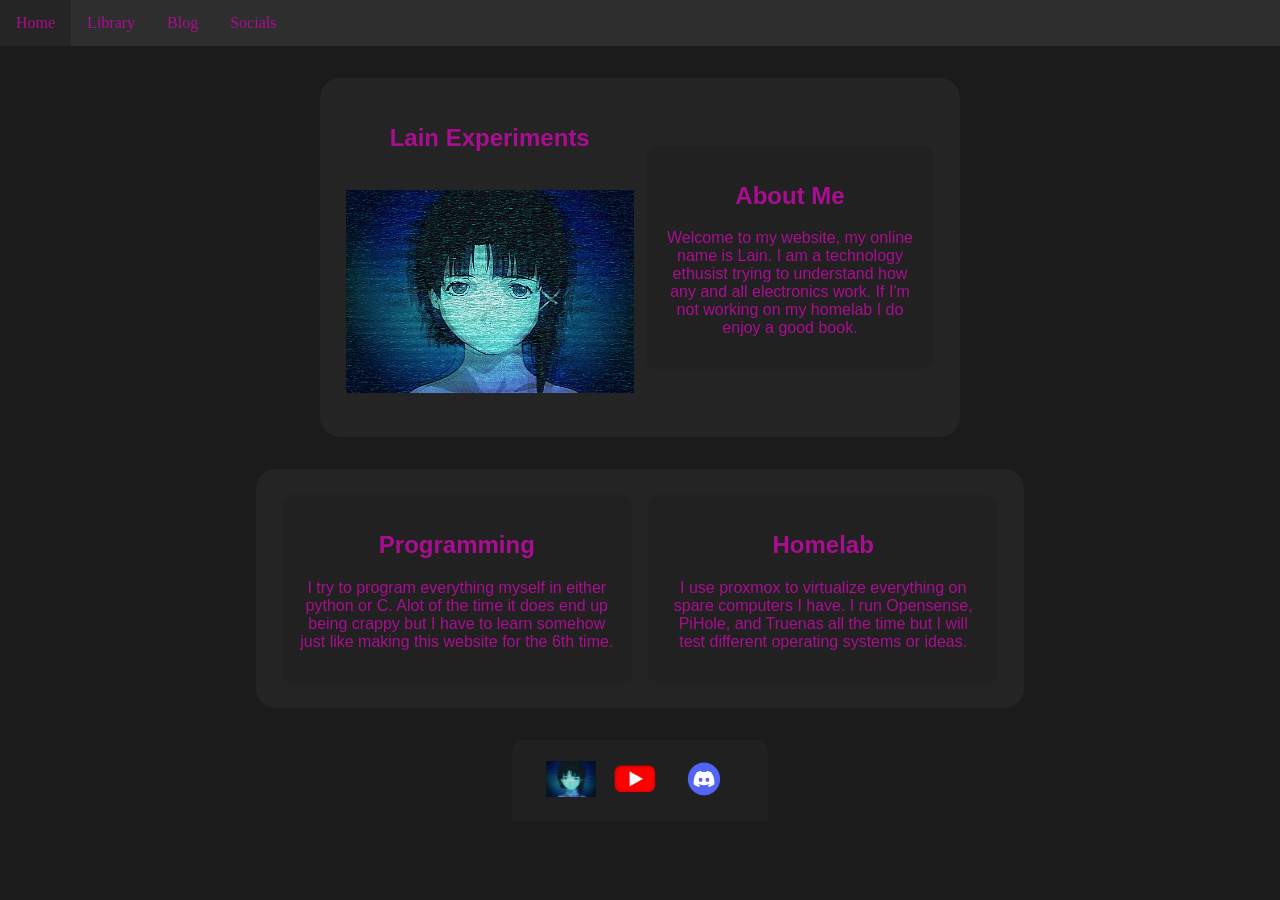
<file: index.html>
<!DOCTYPE html>
<html lang="en">
<head>
    <meta charset="utf-8">
    <meta name="viewport" content="width=device-width, initial-scale=1">
    <meta name="description" content="Lain Experiments - technology, programming, and homelab projects">
    <title>Home - Lain Experiments</title>
    <link rel="stylesheet" href="style.css">
</head>

<body>

    <nav>
        <ul class="nav">
            <li><a class="active" href="#home">Home</a></li>
            <li><a href="library/library.html">Library</a></li>
            <li><a href="blogs/blogs.html">Blog</a></li>
            <li><a href="socials/socials.html">Socials</a></li>
        </ul>
    </nav>

    <main>
        <section id="container">

            <div id="about-img">
                <h1>Lain Experiments</h1>
                <img
                    src="assets/blue-lain.gif"
                    alt="Lain Experiments"
                    width="300"
                    height="250"
                >
            </div>

            <div id="about-content">
                <h2>About Me</h2>
                <p>
                    Welcome to my website, my online name is Lain.
                    I am a technology ethusist trying to understand
                    how any and all electronics work. If I'm not
                    working on my homelab I do enjoy a good book.
                </p>
            </div>

        </section>

        <section id="abt">

            <div id="abt-code">
                <h2>Programming</h2>
                <p>
                    I try to program everything myself in either
                    python or C. Alot of the time it does end up
                    being crappy but I have to learn somehow just
                    like making this website for the 6th time.
                </p>
            </div>

            <div id="abt-lab">
                <h2>Homelab</h2>
                <p>
                    I use proxmox to virtualize everything on spare
                    computers I have. I run Opensense, PiHole, and
                    Truenas all the time but I will test different
                    operating systems or ideas.
                </p>
            </div>

        </section>
    </main>

    <footer>
        <a href="#" aria-label="Home">
            <img
                src="assets/blue-lain.gif"
                alt="Home"
                width="50"
                height="50"
            >
        </a>

        <a
            href="https://www.youtube.com/@Lain-Experiments"
            aria-label="YouTube"
        >
            <img
                src="assets/youtube.png"
                alt="YouTube"
                width="50"
                height="50"
            >
        </a>

        <a
            href="https://discord.gg/dq2VpD9Ut2"
            aria-label="Discord"
        >
            <img
                src="assets/Discord.png"
                alt="Discord"
                width="60"
                height="50"
            >
        </a>
    </footer>

</body>
</html>
</file>
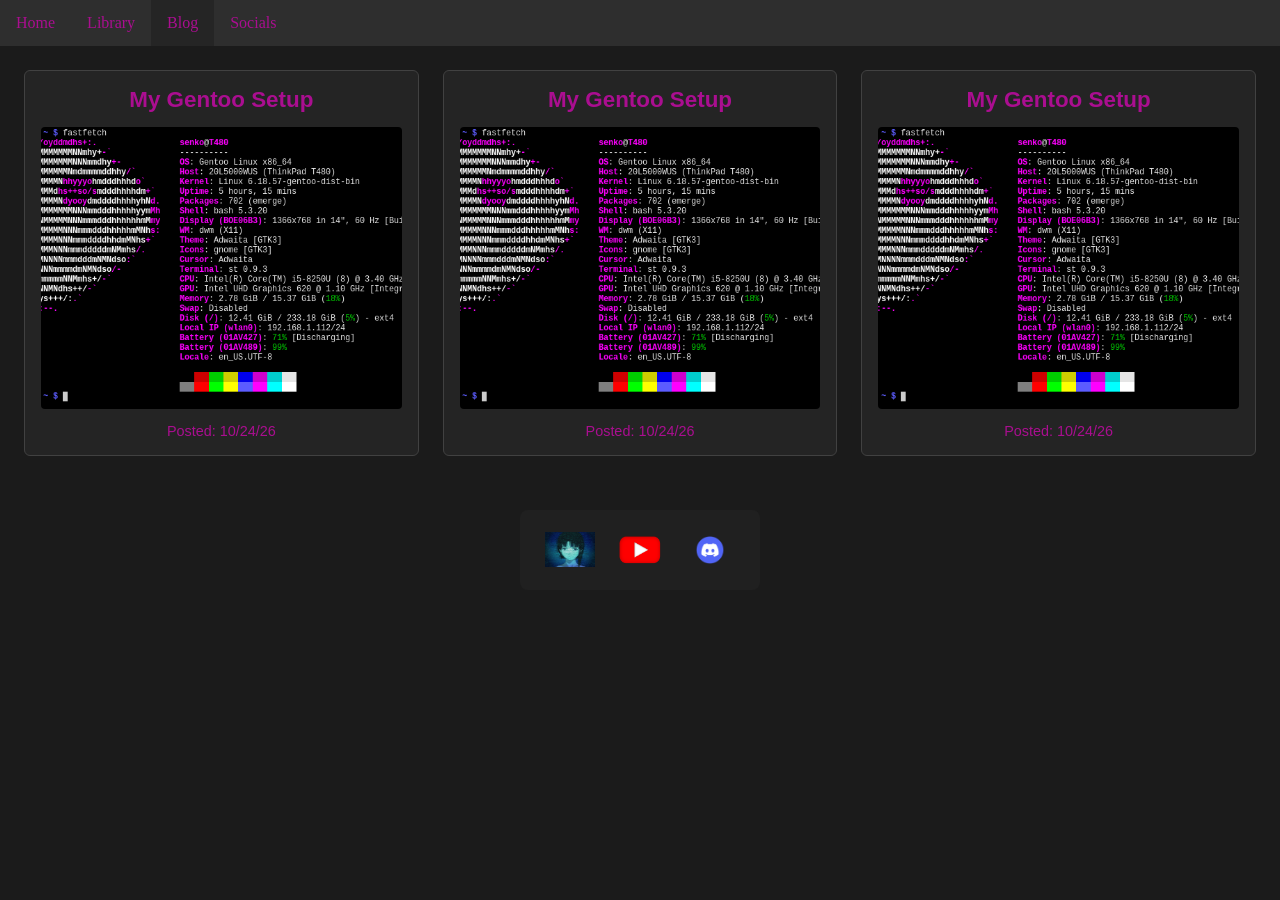
<file: blogs/blogs.html>
<!DOCTYPE html>
<html lang="en">
<head>
    <meta charset="utf-8">
    <meta name="viewport" content="width=device-width, initial-scale=1">
    <meta name="description" content="Blog posts and projects">
    <title>Blogs</title>
    <link rel="stylesheet" href="blogs.css">
</head>
<body>

    <nav>
        <ul class="nav">
            <li><a href="../index.html">Home</a></li>
            <li><a href="../library/library.html">Library</a></li>
            <li><a class="active" href="#">Blog</a></li>
            <li><a href="../socials/socials.html">Socials</a></li>
        </ul>
    </nav>

    <main id="container">

        <article class="container-media">
            <a href="My-Gentoo-Setup/gentoo-setup.html">
                <h2>My Gentoo Setup</h2>
                <img src="../assets/fastfetch.png"
                     alt="Gentoo Linux desktop setup">
                <p>Posted: 10/24/26</p>
            </a>
        </article>

        <article class="container-media">
            <a href="My-Gentoo-Setup/gentoo-setup.html">
                <h2>My Gentoo Setup</h2>
                <img src="../assets/fastfetch.png"
                     alt="Gentoo Linux desktop setup">
                <p>Posted: 10/24/26</p>
            </a>
        </article>

        <article class="container-media">
            <a href="My-Gentoo-Setup/gentoo-setup.html">
                <h2>My Gentoo Setup</h2>
                <img src="../assets/fastfetch.png"
                     alt="Gentoo Linux desktop setup">
                <p>Posted: 10/24/26</p>
            </a>
        </article>

    </main>

    <footer>
        <a href="#" aria-label="Home">
            <img src="../assets/blue-lain.gif" alt="Home">
        </a>

        <a href="https://www.youtube.com/@Lain-Experiments"
           aria-label="YouTube">
            <img src="../assets/youtube.png" alt="YouTube">
        </a>

        <a href="https://discord.gg/dq2VpD9Ut2"
           aria-label="Discord">
            <img src="../assets/Discord.png" alt="Discord">
        </a>
    </footer>

</body>
</html>
</file>
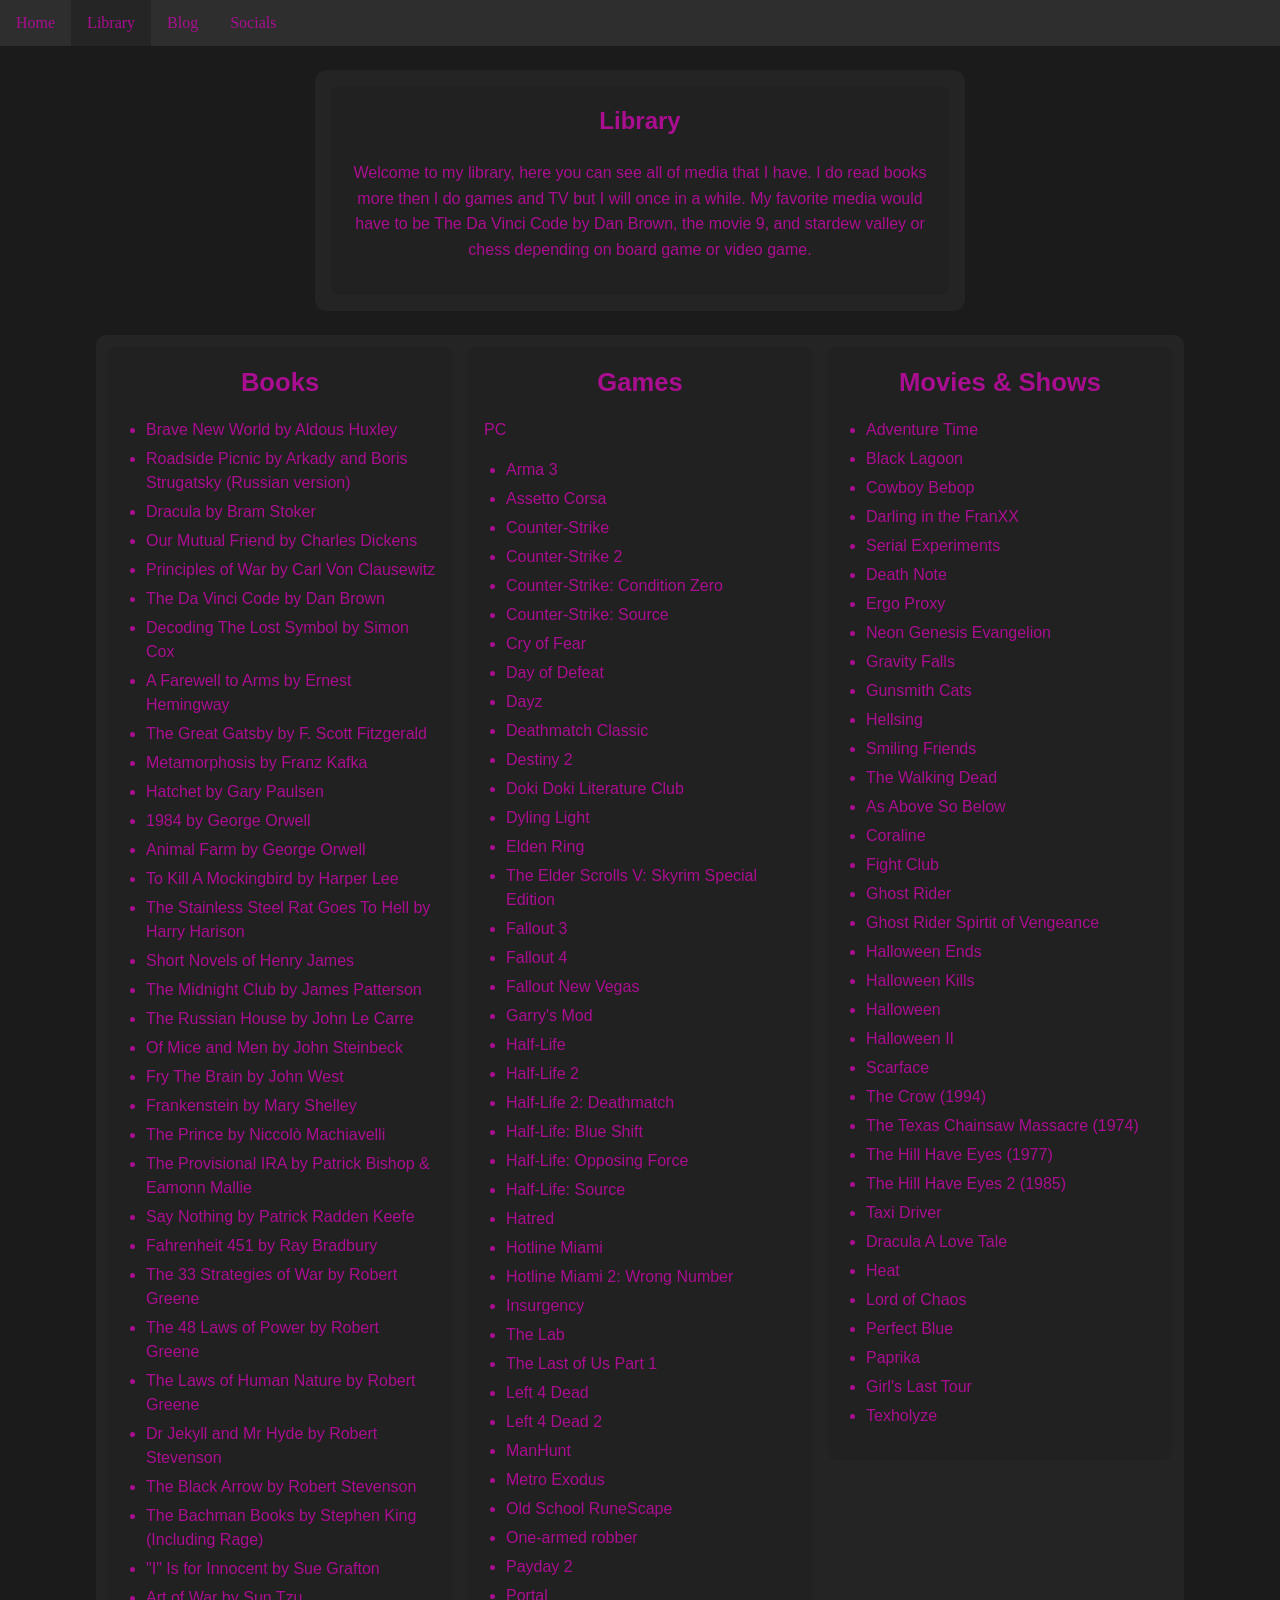
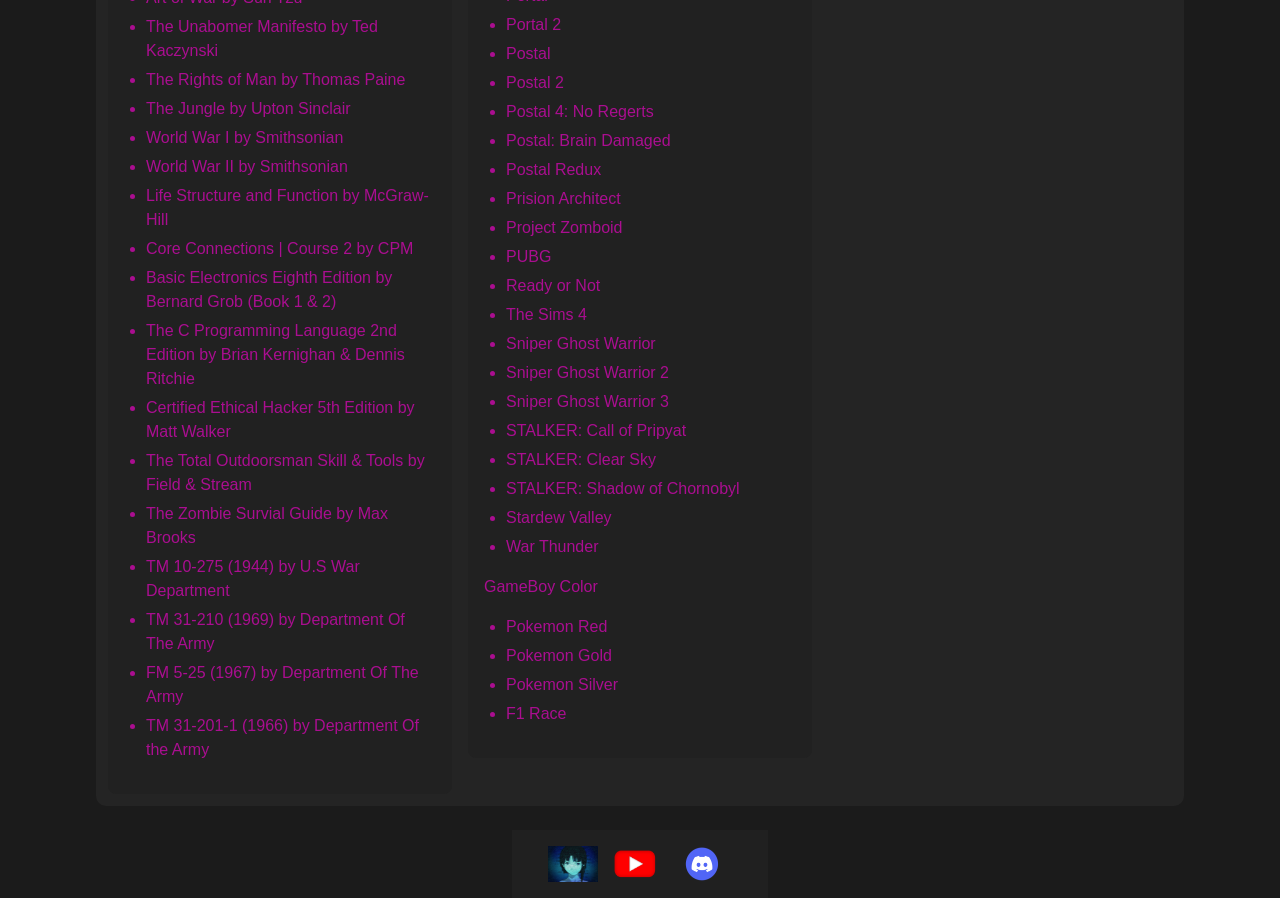
<file: library/library.html>
<!DOCTYPE html>
<html lang="en">
<head>
    <meta charset="utf-8">
    <title>Library</title>
    <meta name="description" content="My personal library of books, games, movies, and shows.">
    <meta name="viewport" content="width=device-width, initial-scale=1">
    <link rel="stylesheet" href="library.css">
</head>

<body>

    <ul class="nav">
        <li><a href="../index.html">Home</a></li>
        <li><a class="active" href="#">Library</a></li>
        <li><a href="../blogs/blogs.html">Blog</a></li>
        <li><a href="../socials/socials.html">Socials</a></li>
    </ul>

    <div id="container">
        <div id="about-content">
            <h2>Library</h2>
            <p>
                Welcome to my library, here you can see all of media that I have.
                I do read books more then I do games and TV but I will once in a while.
                My favorite media would have to be The Da Vinci Code by Dan Brown,
                the movie 9, and stardew valley or chess depending on board game or video game.
            </p>
        </div>
    </div>

    <div id="media-container">
        <div id="media">
            <h1>Books</h1>
            <ul>
                <li>Brave New World by Aldous Huxley</li>
                <li>Roadside Picnic by Arkady and Boris Strugatsky (Russian version)</li>
                <li>Dracula by Bram Stoker</li>
                <li>Our Mutual Friend by Charles Dickens</li>
                <li>Principles of War by Carl Von Clausewitz</li>
                <li>The Da Vinci Code by Dan Brown</li>
                <li>Decoding The Lost Symbol by Simon Cox</li>
                <li>A Farewell to Arms by Ernest Hemingway</li>
                <li>The Great Gatsby by F. Scott Fitzgerald</li>
                <li>Metamorphosis by Franz Kafka</li>
                <li>Hatchet by Gary Paulsen</li>
                <li>1984 by George Orwell</li>
                <li>Animal Farm by George Orwell</li>
                <li>To Kill A Mockingbird by Harper Lee</li>
                <li>The Stainless Steel Rat Goes To Hell by Harry Harison</li>
                <li>Short Novels of Henry James</li>
                <li>The Midnight Club by James Patterson</li>
                <li>The Russian House by John Le Carre</li>
                <li>Of Mice and Men by John Steinbeck</li>
                <li>Fry The Brain by John West</li>
                <li>Frankenstein by Mary Shelley</li>
                <li>The Prince by Niccolò Machiavelli</li>
                <li>The Provisional IRA by Patrick Bishop &amp; Eamonn Mallie</li>
                <li>Say Nothing by Patrick Radden Keefe</li>
                <li>Fahrenheit 451 by Ray Bradbury</li>
                <li>The 33 Strategies of War by Robert Greene</li>
                <li>The 48 Laws of Power by Robert Greene</li>
                <li>The Laws of Human Nature by Robert Greene</li>
                <li>Dr Jekyll and Mr Hyde by Robert Stevenson</li>
                <li>The Black Arrow by Robert Stevenson</li>
                <li>The Bachman Books by Stephen King (Including Rage)</li>
                <li>"I" Is for Innocent by Sue Grafton</li>
                <li>Art of War by Sun Tzu</li>
                <li>The Unabomer Manifesto by Ted Kaczynski</li>
                <li>The Rights of Man by Thomas Paine</li>
                <li>The Jungle by Upton Sinclair</li>
                <li>World War I by Smithsonian</li>
                <li>World War II by Smithsonian</li>
                <li>Life Structure and Function by McGraw-Hill</li>
                <li>Core Connections | Course 2 by CPM</li>
                <li>Basic Electronics Eighth Edition by Bernard Grob (Book 1 &amp; 2)</li>
                <li>The C Programming Language 2nd Edition by Brian Kernighan &amp; Dennis Ritchie</li>
                <li>Certified Ethical Hacker 5th Edition by Matt Walker</li>
                <li>The Total Outdoorsman Skill &amp; Tools by Field &amp; Stream</li>
                <li>The Zombie Survial Guide by Max Brooks</li>
                <li>TM 10-275 (1944) by U.S War Department</li>
                <li>TM 31-210 (1969) by Department Of The Army</li>
                <li>FM 5-25 (1967) by Department Of The Army</li>
                <li>TM 31-201-1 (1966) by Department Of the Army</li>
            </ul>
        </div>

        <div id="media">
            <h1>Games</h1>
            <p>PC</p>
            <ul>
                <li>Arma 3</li>
                <li>Assetto Corsa</li>
                <li>Counter-Strike</li>
                <li>Counter-Strike 2</li>
                <li>Counter-Strike: Condition Zero</li>
                <li>Counter-Strike: Source</li>
                <li>Cry of Fear</li>
                <li>Day of Defeat</li>
                <li>Dayz</li>
                <li>Deathmatch Classic</li>
                <li>Destiny 2</li>
                <li>Doki Doki Literature Club</li>
                <li>Dyling Light</li>
                <li>Elden Ring</li>
                <li>The Elder Scrolls V: Skyrim Special Edition</li>
                <li>Fallout 3</li>
                <li>Fallout 4</li>
                <li>Fallout New Vegas</li>
                <li>Garry's Mod</li>
                <li>Half-Life</li>
                <li>Half-Life 2</li>
                <li>Half-Life 2: Deathmatch</li>
                <li>Half-Life: Blue Shift</li>
                <li>Half-Life: Opposing Force</li>
                <li>Half-Life: Source</li>
                <li>Hatred</li>
                <li>Hotline Miami</li>
                <li>Hotline Miami 2: Wrong Number</li>
                <li>Insurgency</li>
                <li>The Lab</li>
                <li>The Last of Us Part 1</li>
                <li>Left 4 Dead</li>
                <li>Left 4 Dead 2</li>
                <li>ManHunt</li>
                <li>Metro Exodus</li>
                <li>Old School RuneScape</li>
                <li>One-armed robber</li>
                <li>Payday 2</li>
                <li>Portal</li>
                <li>Portal 2</li>
                <li>Postal</li>
                <li>Postal 2</li>
                <li>Postal 4: No Regerts</li>
                <li>Postal: Brain Damaged</li>
                <li>Postal Redux</li>
                <li>Prision Architect</li>
                <li>Project Zomboid</li>
                <li>PUBG</li>
                <li>Ready or Not</li>
                <li>The Sims 4</li>
                <li>Sniper Ghost Warrior</li>
                <li>Sniper Ghost Warrior 2</li>
                <li>Sniper Ghost Warrior 3</li>
                <li>STALKER: Call of Pripyat</li>
                <li>STALKER: Clear Sky</li>
                <li>STALKER: Shadow of Chornobyl</li>
                <li>Stardew Valley</li>
                <li>War Thunder</li>
            </ul>

            <p>GameBoy Color</p>
            <ul>
                <li>Pokemon Red</li>
                <li>Pokemon Gold</li>
                <li>Pokemon Silver</li>
                <li>F1 Race</li>
            </ul>
        </div>

        <div id="media">
            <h1>Movies &amp; Shows</h1>
            <ul>
                <li>Adventure Time</li>
                <li>Black Lagoon</li>
                <li>Cowboy Bebop</li>
                <li>Darling in the FranXX</li>
                <li>Serial Experiments</li>
                <li>Death Note</li>
                <li>Ergo Proxy</li>
                <li>Neon Genesis Evangelion</li>
                <li>Gravity Falls</li>
                <li>Gunsmith Cats</li>
                <li>Hellsing</li>
                <li>Smiling Friends</li>
                <li>The Walking Dead</li>
                <li>As Above So Below</li>
                <li>Coraline</li>
                <li>Fight Club</li>
                <li>Ghost Rider</li>
                <li>Ghost Rider Spirtit of Vengeance</li>
                <li>Halloween Ends</li>
                <li>Halloween Kills</li>
                <li>Halloween</li>
                <li>Halloween II</li>
                <li>Scarface</li>
                <li>The Crow (1994)</li>
                <li>The Texas Chainsaw Massacre (1974)</li>
                <li>The Hill Have Eyes (1977)</li>
                <li>The Hill Have Eyes 2 (1985)</li>
                <li>Taxi Driver</li>
                <li>Dracula A Love Tale</li>
                <li>Heat</li>
                <li>Lord of Chaos</li>
                <li>Perfect Blue</li>
                <li>Paprika</li>
                <li>Girl's Last Tour</li>
                <li>Texholyze</li>
            </ul>
        </div>

    </div>

    <footer>
        <a href="#">
            <img src="../assets/blue-lain.gif" width="50" height="50" alt="Home">
        </a>

        <a href="https://www.youtube.com/@Lain-Experiments">
            <img src="../assets/youtube.png" width="50" height="50" alt="YouTube">
        </a>

        <a href="https://discord.gg/dq2VpD9Ut2">
            <img src="../assets/Discord.png" width="60" height="50" alt="Discord">
        </a>
    </footer>

</body>
</html>
</file>
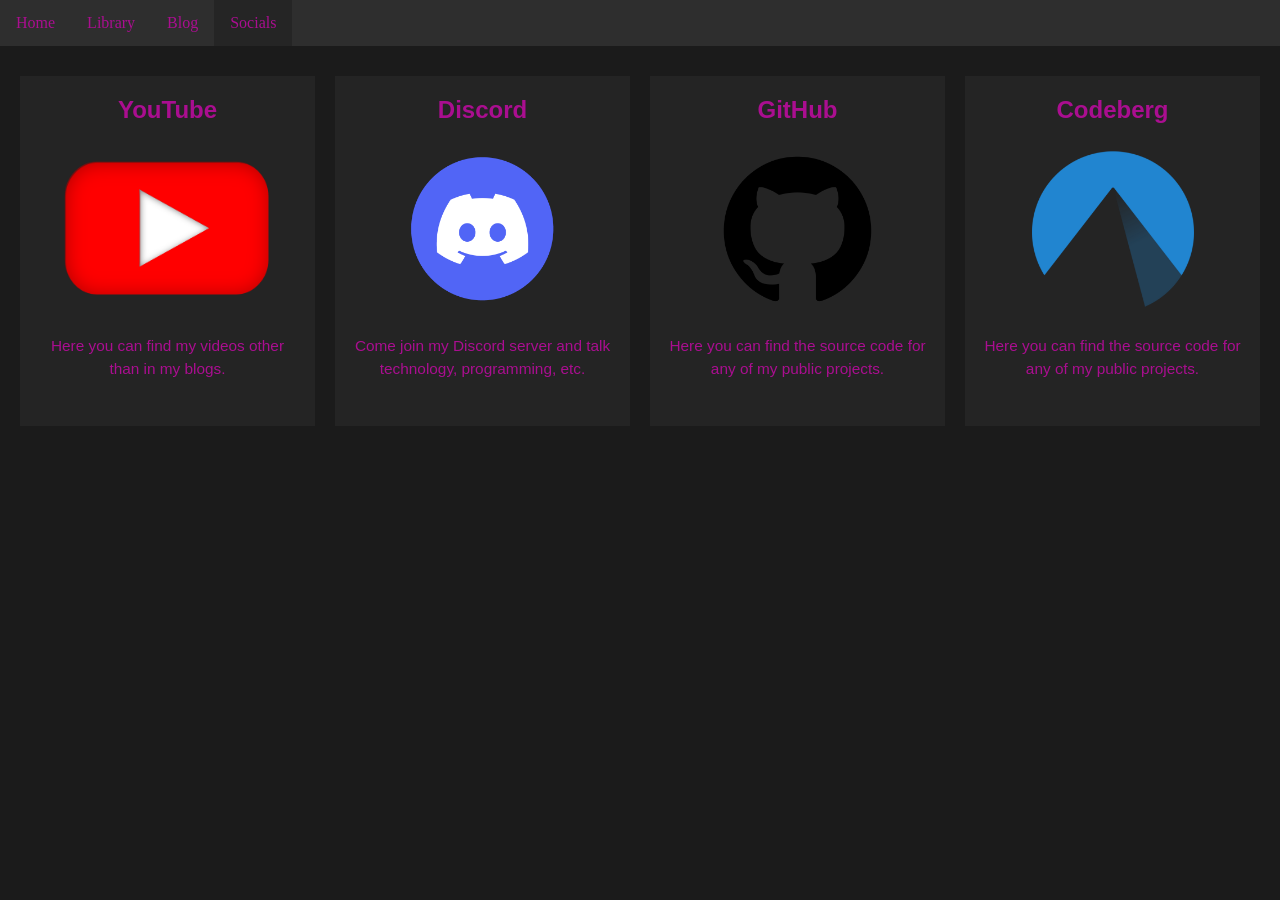
<file: socials/socials.html>
<!DOCTYPE html>
<html lang="en">
<head>
    <meta charset="utf-8">
    <meta name="viewport" content="width=device-width, initial-scale=1">

    <title>Socials</title>
    <meta
        name="description"
        content="Find my social media profiles and projects."
    >

    <link rel="stylesheet" href="socials.css">
</head>
<body>
    <nav>
        <ul class="nav">
            <li><a href="../index.html">Home</a></li>
            <li><a href="../library/library.html">Library</a></li>
            <li><a href="../blogs/blogs.html">Blog</a></li>
            <li><a class="active" href="#">Socials</a></li>
        </ul>
    </nav>
    
    <main id="container">

        <div class="container-media">
            <h2>YouTube</h2>
            <a href="https://www.youtube.com/@Lain-Experiments">
                <img
                    src="../assets/youtube.png"
                    alt="YouTube"
                    width="250"
                    height="180"
                >
            </a>
            <p>
                Here you can find my videos other than in my blogs.
            </p>
        </div>

        <div class="container-media">
            <h2>Discord</h2>
            <a href="https://discord.gg/dq2VpD9Ut2">
                <img
                    src="../assets/Discord.png"
                    alt="Discord"
                    width="300"
                    height="180"
                >
            </a>
            <p>
                Come join my Discord server and talk technology,
                programming, etc.
            </p>
        </div>

        <div class="container-media">
            <h2>GitHub</h2>
            <a href="https://github.com/Lains-Experiments">
                <img
                    src="../assets/Github.png"
                    alt="GitHub"
                    width="300"
                    height="180"
                >
            </a>
            <p>
                Here you can find the source code for any of my
                public projects.
            </p>
        </div>

        <div class="container-media">
            <h2>Codeberg</h2>
            <a href="https://codeberg.org/Lains-Experiments">
                <img
                    src="../assets/codeberg.png"
                    alt="Codeberg"
                    width="250"
                    height="180"
                >
            </a>
            <p>
                Here you can find the source code for any of my
                public projects.
            </p>
        </div>

    </main>

</body>
</html>
</file>
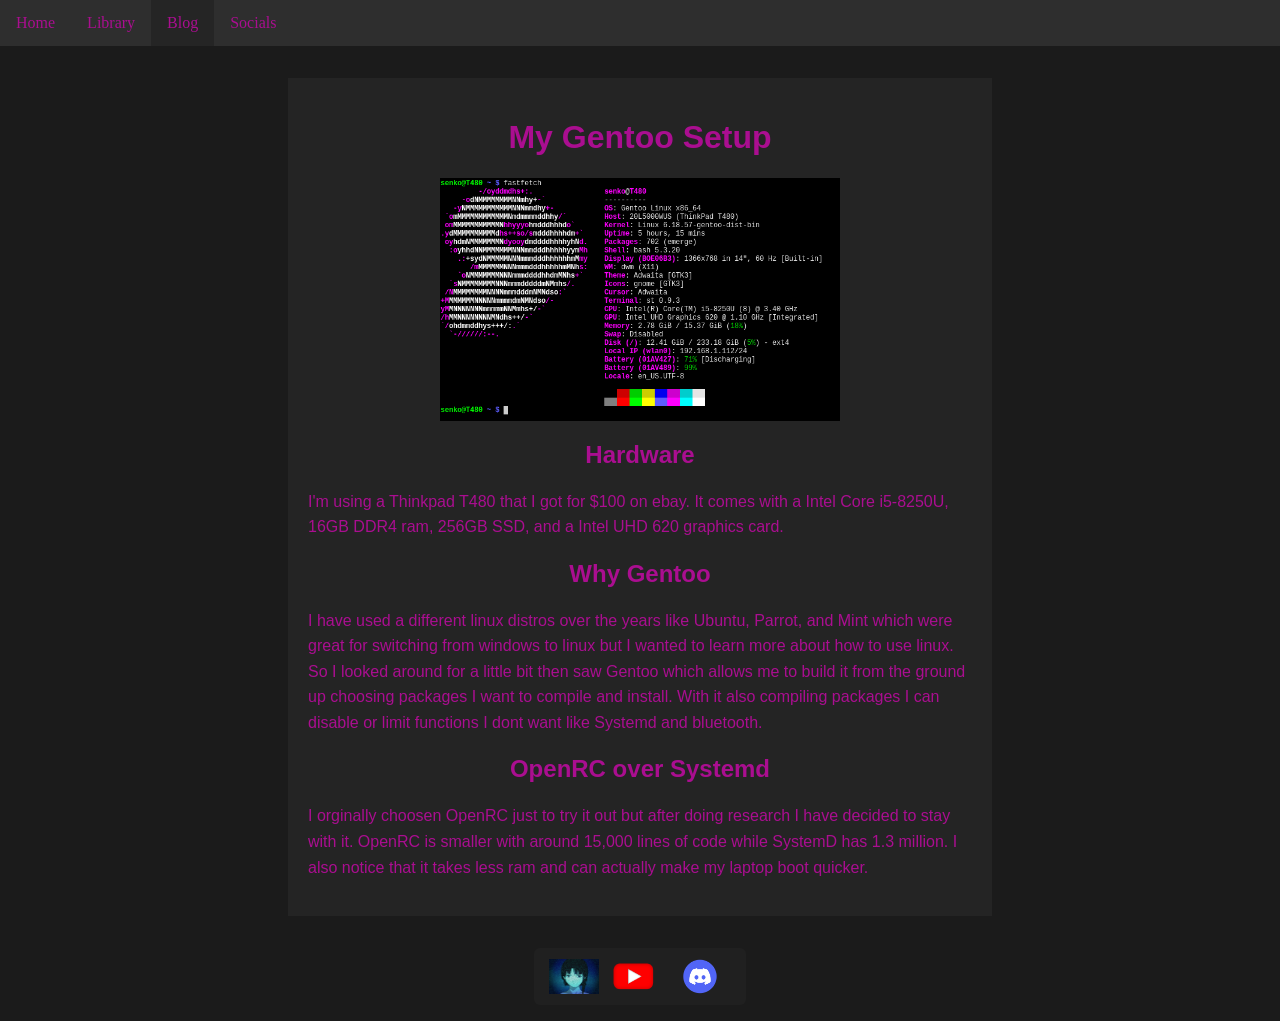
<file: blogs/My-Gentoo-Setup/gentoo-setup.html>
<!DOCTYPE html>
<html lang="en">
<head>
    <meta charset="utf-8">
    <meta name="viewport" content="width=device-width, initial-scale=1">
    <title>Blogs</title>
    <meta name="description" content="My Gentoo Linux setup, hardware, and configuration.">
    <link rel="stylesheet" href="gentoo-setup.css">
</head>

<body>

    <nav>
        <ul class="nav">
            <li><a href="../../index.html">Home</a></li>
            <li><a href="../../library/library.html">Library</a></li>
            <li><a class="active" href="../blogs.html">Blog</a></li>
            <li><a href="../../socials/socials.html">Socials</a></li>
        </ul>
    </nav>

    <main id="container">
        <h1>My Gentoo Setup</h1>

        <img
            src="../../assets/fastfetch.png"
            alt="Fastfetch system information from my Gentoo setup"
            width="400"
            height="300"
        >

        <h2>Hardware</h2>
        <p>
            I'm using a Thinkpad T480 that I got for $100 on ebay.
            It comes with a Intel Core i5-8250U, 16GB DDR4 ram,
            256GB SSD, and a Intel UHD 620 graphics card.
        </p>

        <h2>Why Gentoo</h2>
        <p>
            I have used a different linux distros over the years like
            Ubuntu, Parrot, and Mint which were great for switching
            from windows to linux but I wanted to learn more about
            how to use linux. So I looked around for a little bit
            then saw Gentoo which allows me to build it from the
            ground up choosing packages I want to compile and install.
            With it also compiling packages I can disable or limit
            functions I dont want like Systemd and bluetooth.
        </p>

        <h2>OpenRC over Systemd</h2>
        <p>
            I orginally choosen OpenRC just to try it out but after
            doing research I have decided to stay with it. OpenRC is
            smaller with around 15,000 lines of code while SystemD
            has 1.3 million. I also notice that it takes less ram
            and can actually make my laptop boot quicker.
        </p>
    </main>

    <footer>
        <a href="#">
            <img
                src="../../assets/blue-lain.gif"
                alt="Lain"
                width="50"
                height="50"
            >
        </a>

        <a href="https://www.youtube.com/@Lain-Experiments">
            <img
                src="../../assets/youtube.png"
                alt="YouTube"
                width="50"
                height="50"
            >
        </a>

        <a href="https://discord.gg/dq2VpD9Ut2">
            <img
                src="../../assets/Discord.png"
                alt="Discord"
                width="60"
                height="50"
            >
        </a>
    </footer>

</body>
</html>
</file>
<file: style.css>
* {
    box-sizing: border-box;
}

html {
    width: 100%;
    min-height: 100%;
}

body {
    margin: 0;
    padding: 0;
    width: 100%;
    min-height: 100vh;
    background-color: rgb(27, 27, 27);
    color: rgb(170, 14, 144);
    font-family: Arial, sans-serif;
    overflow-wrap: break-word;
}

ul.nav {
    list-style-type: none;
    margin: 0;
    padding: 0;
    width: 100%;
    display: flex;
    flex-wrap: wrap;
    align-items: center;
    background-color: #2e2e2e;
}

ul.nav li {
    flex: 0 0 auto;
}

ul.nav li a {
    font-family: fantasy;
    display: block;
    color: rgb(170, 14, 144);
    text-align: center;
    padding: 14px 16px;
    text-decoration: none;
}

ul.nav li a:hover:not(.active) {
    background-color: #111;
}

ul.nav li a.active {
    background-color: #252525;
}

ul.nav li.right {
    margin-left: auto;
}

#container {
    width: 50%;
    max-width: 1000px;
    margin: 2rem auto;
    padding: 2%;
    border-radius: 20px;
    background-color: rgb(36, 36, 36);
    display: flex;
    align-items: center;
    justify-content: center;
    gap: 2%;
    text-align: center;
}

#about-img {
    flex: 1 1 50%;
    min-width: 0;
    text-align: center;
}

#about-img img {
    display: block;
    width: 100%;
    max-width: 300px;
    height: auto;
    aspect-ratio: 6 / 5;
    object-fit: contain;
    margin: 0 auto;
}

#about-content {
    flex: 1 1 50%;
    min-width: 0;
    margin: 0;
    padding: 1rem;
    background-color: rgb(33, 33, 33);
    border-radius: 10px;
}

#abt {
    width: 60%;
    max-width: 1000px;
    margin: 2rem auto;
    padding: 2%;
    border-radius: 20px;
    background-color: rgb(36, 36, 36);
    display: flex;
    align-items: stretch;
    justify-content: center;
    gap: 1rem;
    text-align: center;
}

#abt-code, #abt-lab {
    flex: 1 1 50%;
    min-width: 0;
    margin: 0;
    padding: 1rem;
    background-color: rgb(33, 33, 33);
    border-radius: 10px;
}

footer {
    width: 20%;
    max-width: 1000px;
    margin: 2rem auto 0;
    padding: 1rem;
    background-color: rgb(32, 32, 32);
    color: rgb(170, 14, 144);
    text-align: center;
    border-radius: 10px 10px 0 0;
}

footer a {
    display: inline-block;
    margin: 5px;
    vertical-align: middle;
}

footer img {
    display: inline-block;
    max-width: 100%;
    height: auto;
    object-fit: contain;
}

@media screen and (max-width: 768px) {
    #container,
    #abt {
        width: 94%;
        padding: 3%;
    }

    #about-content,
    #abt-code,
    #abt-lab {
        padding: 0.75rem;
    }

    ul.nav li a {
        padding: 12px;
    }
}

@media screen and (max-width: 600px) {
    ul.nav {
        justify-content: center;
    }

    ul.nav li {
        flex: 1 1 auto;
    }

    ul.nav li a {
        padding: 12px 8px;
        font-size: 0.95rem;
    }

    #container,
    #abt {
        width: 92%;
        margin: 1.25rem auto;
        padding: 1rem;
        flex-direction: column;
        gap: 1rem;
    }

    #about-img,
    #about-content,
    #abt-code,
    #abt-lab {
        width: 100%;
        flex: 1 1 auto;
        margin: 0;
    }

    #about-img img {
        max-width: 100%;
    }

    #about-content,
    #abt-code,
    #abt-lab {
        padding: 1rem;
    }

    footer {
        width: 92%;
        margin: 1.25rem auto 0;
    }

    footer img {
        max-width: 60px;
    }
}

@media screen and (max-width: 360px) {
    ul.nav li a {
        padding: 10px 5px;
        font-size: 0.85rem;
    }

    #container,
    #abt {
        width: 96%;
        padding: 0.75rem;
    }

    h1 {
        font-size: 1.6rem;
    }

    h2 {
        font-size: 1.25rem;
    }

    p {
        font-size: 0.9rem;
        line-height: 1.5;
    }
}
</file>
<file: blogs/blogs.css>
* {
    box-sizing: border-box;
}

html {
    min-height: 100%;
}

body {
    margin: 0;
    min-height: 100vh;
    display: flex;
    flex-direction: column;
    background-color: rgb(27, 27, 27);
    color: rgb(170, 14, 144);
    font-family: Arial, sans-serif;
}

.nav {
    display: flex;
    flex-wrap: wrap;
    list-style: none;
    margin: 0;
    padding: 0;
    background-color: #2e2e2e;
}

.nav li {
    flex: 0 0 auto;
}

.nav li a {
    display: block;
    padding: 14px 16px;
    font-family: fantasy;
    color: rgb(170, 14, 144);
    text-align: center;
    text-decoration: none;
}

.nav li a:hover:not(.active) {
    background-color: #111;
}

.nav li a.active {
    background-color: #252525;
}

#container {
    display: grid;
    grid-template-columns:
        repeat(auto-fit, minmax(min(100%, 260px), 1fr));
    gap: 24px;
    width: 100%;
    max-width: 1400px;
    margin: 0 auto;
    padding: 24px;
    align-content: start;
}

.container-media {
    min-width: 0;
    width: 100%;
    height: 100%;
    overflow: hidden;
    background-color: rgb(36, 36, 36);
    border: 1px solid #414141;
    border-radius: 6px;
    text-align: center;
    transition: background-color 0.2s ease;
}

.container-media:hover {
    background-color: rgb(45, 45, 45);
}

.container-media a {
    display: flex;
    flex-direction: column;
    height: 100%;
    padding: 16px;

    color: rgb(170, 14, 144);
    text-decoration: none;
}

.container-media h2 {
    margin: 0 0 14px;
    font-size: clamp(1.1rem, 2vw, 1.4rem);
    overflow-wrap: anywhere;
}

.container-media img {
    display: block;
    width: 100%;
    aspect-ratio: 320 / 250;
    height: auto;
    object-fit: cover;
    border-radius: 4px;
}

.container-media p {
    margin: auto 0 0;
    padding-top: 14px;
    font-size: 0.9rem;
}

footer {
    display: flex;
    flex-wrap: wrap;
    justify-content: center;
    align-items: center;
    gap: 20px;
    width: fit-content;
    max-width: calc(100% - 32px);
    margin: 30px auto 20px;
    padding: 15px 25px;
    background-color: rgb(32, 32, 32);
    border-radius: 8px;
}

footer a {
    display: flex;
    justify-content: center;
    align-items: center;
}

footer img {
    display: block;
    width: 50px;
    height: 50px;
    object-fit: contain;
}

@media (max-width: 600px) {
    .nav li {
        flex: 1 1 50%;
    }

    .nav li a {
        padding: 12px 8px;
    }

    #container {
        grid-template-columns:
            repeat(auto-fit, minmax(min(100%, 220px), 1fr));
        gap: 16px;
        padding: 16px;
    }
}

@media (max-width: 350px) {
    #container {
        grid-template-columns: minmax(0, 1fr);
        padding: 12px;
        gap: 12px;
    }

    .container-media a {
        padding: 12px;
    }
}
</file>
<file: library/library.css>
* {
    box-sizing: border-box;
}

html {
    width: 100%;
    min-height: 100%;
}

body {
    margin: 0;
    padding: 0;
    width: 100%;
    min-height: 100vh;
    background-color: rgb(27, 27, 27);
    color: rgb(170, 14, 144);
    font-family: Arial, sans-serif;
    overflow-wrap: break-word;
}

ul.nav {
    list-style-type: none;
    margin: 0;
    padding: 0;
    width: 100%;
    display: flex;
    flex-wrap: wrap;
    background-color: #2e2e2e;
}

ul.nav li {
    flex: 0 0 auto;
}

ul.nav li a {
    font-family: fantasy;
    display: block;
    color: rgb(170, 14, 144);
    text-align: center;
    padding: 14px 16px;
    text-decoration: none;
}

ul.nav li a:hover:not(.active) {
    background-color: #111;
}

ul.nav li a.active {
    background-color: #252525;
}

ul.nav li.right {
    margin-left: auto;
}

#container {
    width: 80%;
    max-width: 650px;
    margin: 24px auto;
    padding: 16px;
    border-radius: 12px;
    background-color: rgb(36, 36, 36);
    display: flex;
    justify-content: center;
    text-align: center;
}

#about-content {
    width: 100%;
    margin: 0;
    padding: 16px;
    background-color: rgb(33, 33, 33);
    border-radius: 8px;
    line-height: 1.6;
}

#about-content h2 {
    margin-top: 0;
}

#media-container {
    width: 85%;
    max-width: 1400px;
    margin: 24px auto;
    padding: 12px;
    background-color: rgb(36, 36, 36);
    display: grid;
    grid-template-columns: repeat(3, minmax(0, 1fr));
    gap: 16px;
    align-items: start;
    border-radius: 10px;
}

#media {
    min-width: 0;
    width: 100%;
    margin: 0;
    padding: 16px;
    background-color: rgb(33, 33, 33);
    border-radius: 8px;
    line-height: 1.5;
}

#media h1 {
    margin-top: 0;
    font-size: clamp(1.4rem, 2vw, 2rem);
    text-align: center;
}

#media ul {
    padding-left: 22px;
}

#media li {
    margin-bottom: 5px;
}

footer {
    width: 20%;
    margin: 24px auto 0;
    padding: 16px;
    background-color: rgb(32, 32, 32);
    color: rgb(170, 14, 144);
    text-align: center;
    display: flex;
    justify-content: center;
    align-items: center;
    flex-wrap: wrap;
    gap: 12px;
}

footer a {
    display: inline-flex;
    align-items: center;
    justify-content: center;
}

footer img {
    display: block;
    max-width: 100%;
    height: auto;
    object-fit: contain;
}

@media screen and (max-width: 900px) {
    #media-container {
        grid-template-columns: repeat(2, minmax(0, 1fr));
    }
}

@media screen and (max-width: 600px) {
    ul.nav {
        display: flex;
        flex-wrap: wrap;
    }

    ul.nav li {
        flex: 1 1 50%;
    }

    ul.nav li a {
        padding: 12px 8px;
    }

    ul.nav li.right {
        margin-left: 0;
    }

    #container {
        width: calc(100% - 24px);
        margin: 16px auto;
        padding: 10px;
    }

    #about-content {
        padding: 12px;
    }

    #media-container {
        width: calc(100% - 24px);
        margin: 16px auto;
        padding: 10px;
        grid-template-columns: minmax(0, 1fr);
        gap: 12px;
    }

    #media {
        padding: 12px;
    }

    #media h1 {
        font-size: 1.5rem;
    }

    footer {
        margin-top: 16px;
        gap: 10px;
    }
}
</file>
<file: socials/socials.css>
* {
    box-sizing: border-box;
}

html {
    width: 100%;
    min-height: 100%;
}

body {
    margin: 0;
    min-height: 100vh;
    width: 100%;
    background-color: rgb(27, 27, 27);
    color: rgb(170, 14, 144);
    font-family: Arial, sans-serif;
    overflow-x: hidden;
}

ul.nav {
    list-style: none;
    margin: 0;
    padding: 0;
    display: flex;
    flex-wrap: wrap;
    align-items: stretch;
    width: 100%;
    background-color: #2e2e2e;
}

ul.nav li {
    display: flex;
}

ul.nav li.right {
    margin-left: auto;
}

ul.nav li a {
    display: flex;
    justify-content: center;
    align-items: center;
    padding: 14px 16px;
    color: rgb(170, 14, 144);
    font-family: fantasy;
    text-align: center;
    text-decoration: none;
    white-space: nowrap;
}

ul.nav li a:hover:not(.active) {
    background-color: #111;
}

ul.nav li a.active {
    background-color: #252525;
}

#container {
    width: 100%;
    max-width: 1400px;
    margin: 0 auto;
    padding: 30px 20px;
    display: grid;
    grid-template-columns: repeat(4, minmax(0, 1fr));
    gap: 20px;
    align-items: stretch;
}

.container-media {
    width: 100%;
    min-width: 0;
    min-height: 350px;
    padding: 20px 15px;
    background-color: rgb(36, 36, 36);
    text-align: center;
    display: flex;
    flex-direction: column;
    align-items: center;
    overflow-wrap: anywhere;
}

.container-media h2 {
    margin: 0 0 15px;
    font-size: clamp(1.2rem, 2vw, 1.5rem);
}

.container-media a {
    display: flex;
    justify-content: center;
    align-items: center;
    width: 100%;
    max-width: 300px;
}

.container-media img {
    display: block;
    width: 100%;
    max-width: 300px;
    height: 180px;
    object-fit: contain;
}

.container-media p {
    width: 100%;
    margin-bottom: 0;
    line-height: 1.5;
    font-size: clamp(0.9rem, 1.2vw, 1rem);
}

footer {
    width: 100%;
    margin-top: 20px;
    padding: 15px;
    background-color: rgb(32, 32, 32);
    color: rgb(170, 14, 144);
    text-align: center;
}

@media screen and (max-width: 1000px) {
    #container {
        grid-template-columns: repeat(2, minmax(0, 1fr));
        max-width: 800px;
    }
}

@media screen and (max-width: 600px) {
    ul.nav {
        flex-direction: row;
        justify-content: center;
    }

    ul.nav li {
        flex: 1 1 50%;
        min-width: 0;
    }

    ul.nav li.right {
        margin-left: 0;
    }

    ul.nav li a {
        width: 100%;
        padding: 12px 8px;
        white-space: normal;
    }

    #container {
        grid-template-columns: minmax(0, 1fr);
        max-width: 400px;
        padding: 20px 15px;
        gap: 15px;
    }

    .container-media {
        min-height: 0;
        padding: 25px 20px;
    }

    .container-media img {
        width: 100%;
        max-width: 300px;
        height: 180px;
    }
}

@media screen and (max-width: 320px) {
    ul.nav li {
        flex-basis: 100%;
    }

    #container {
        padding: 15px 10px;
    }

    .container-media {
        padding: 20px 12px;
    }
}
</file>
<file: blogs/My-Gentoo-Setup/gentoo-setup.css>
* {
    box-sizing: border-box;
}

html {
    width: 100%;
    min-height: 100%;
}

body {
    margin: 0;
    padding: 0;
    min-height: 100vh;
    background-color: rgb(27, 27, 27);
    color: rgb(170, 14, 144);
    font-family: Arial, sans-serif;
}

ul.nav {
    list-style-type: none;
    margin: 0;
    padding: 0;
    width: 100%;
    display: flex;
    flex-wrap: wrap;
    background-color: #2e2e2e;
}

ul.nav li {
    flex: 0 0 auto;
}

ul.nav li a {
    font-family: fantasy;
    display: block;
    color: rgb(170, 14, 144);
    text-align: center;
    padding: 14px 16px;
    text-decoration: none;
}

ul.nav li a:hover:not(.active) {
    background-color: #111;
}

ul.nav li a.active {
    background-color: #252525;
}

#container {
    width: 55%;
    max-width: 100%;
    margin: 2rem auto;
    padding: 20px;
    background-color: rgb(36, 36, 36);
    overflow-wrap: break-word;
}

#container h1, #container h2 {
    text-align: center;
}

#container p {
    line-height: 1.6;
}


#container img {
    display: block;
    max-width: 100%;
    height: auto;
    margin: 0 auto;
}

footer {
    width: fit-content;
    max-width: 95%;
    margin: 2rem auto 1rem;
    padding: 8px 12px;
    background-color: rgb(32, 32, 32);
    color: rgb(170, 14, 144);
    text-align: center;
    border-radius: 6px;
}

footer a {
    display: inline-block;
    margin: 3px;
    vertical-align: middle;
}

footer img {
    display: block;
    width: auto;
    height: 35px;
    max-width: 100%;
    object-fit: contain;
}

@media screen and (max-width: 480px) {
    footer {
        padding: 6px 8px;
    }

    footer img {
        height: 30px;
    }

    ul.nav li a {
        padding: 12px;
    }
}

@media screen and (max-width: 480px) {
    ul.nav {
        flex-direction: column;
    }

    ul.nav li {
        width: 100%;
    }

    ul.nav li a {
        width: 100%;
        padding: 12px;
    }

    #container {
        width: 94%;
        margin: 1rem auto;
        padding: 12px;
    }

    #container h1 {
        font-size: 1.7rem;
    }

    #container h2 {
        font-size: 1.3rem;
    }

    #container p {
        font-size: 0.95rem;
    }

    footer {
        padding: 12px 5px;
    }

    footer img {
        max-height: 50px;
        width: auto;
    }
}
</file>
